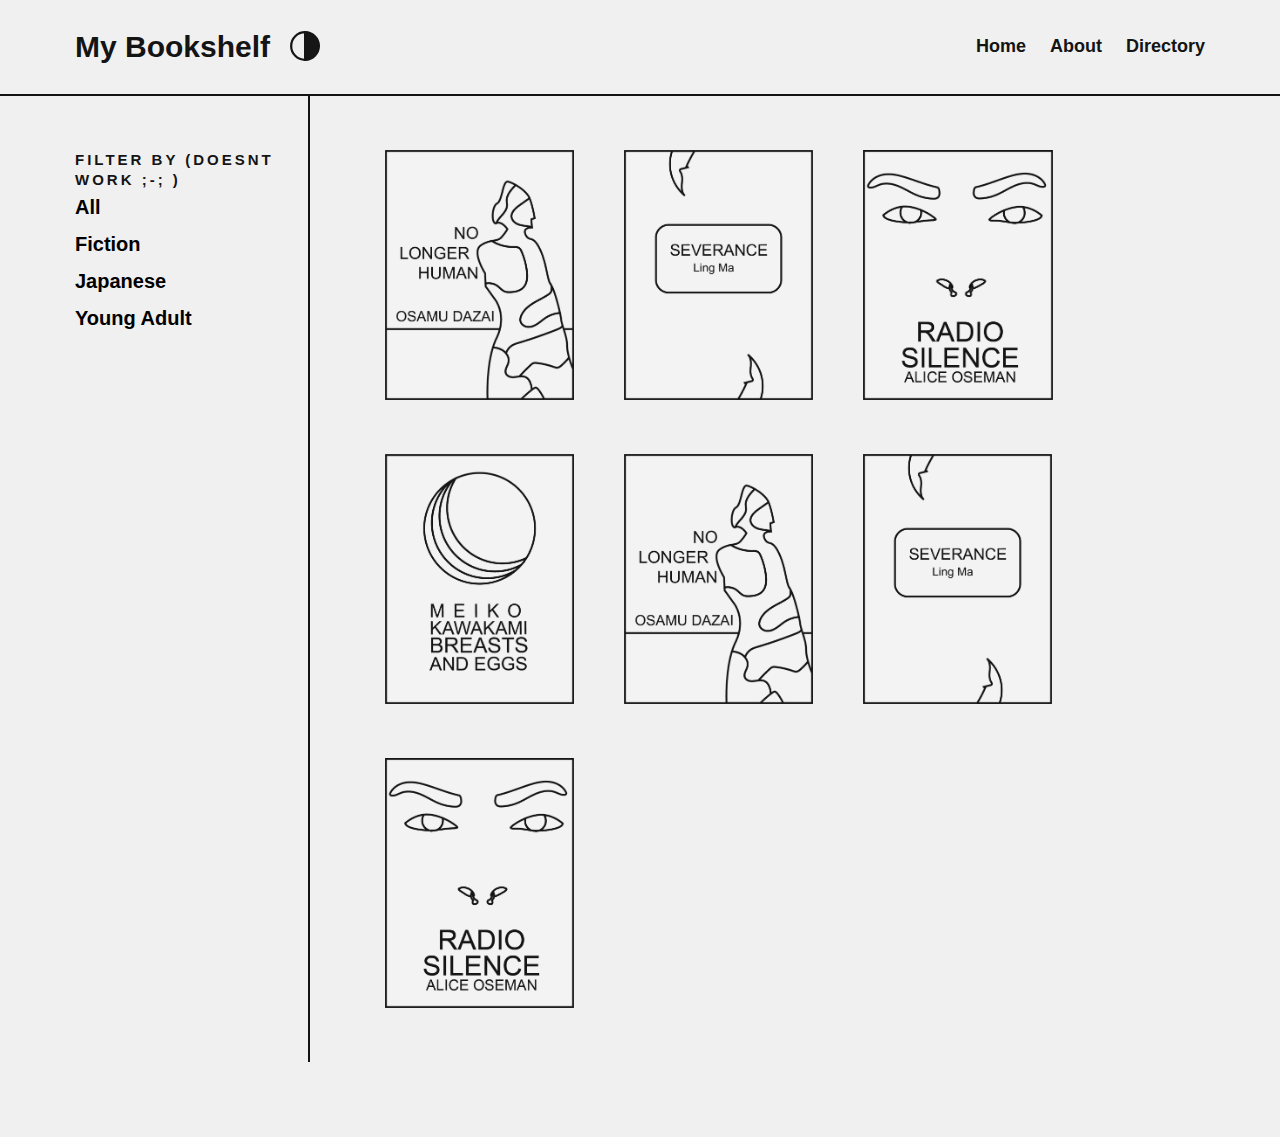
<file: index.html>
<!DOCTYPE html>
<html>
    <head>
        <link rel="stylesheet" type="text/css" href="assets/css/style.css">
    </head>
    <body>
        <header>
            <div class="right">
                <div id="logo"><a href="index.html">My Bookshelf</a></div>
                <button id="toggleButton"><img src="assets/img/dark mode button.svg"></button>
            </div>
            <nav>
                <ul class="nav-links">
                    <li><a href="index.html">Home</a></li>
                    <li><a href="about.html">About</a></li>
                    <li><a href="directory.html">Directory</a></li>
                </ul>
            </nav>
        </header>
        <div class="content">
            <div class="side-bar">
                <div class="title-2">Filter by (doesnt work ;-; )</div>
                <ul class="filter-tags">
                    <li><button class="btn" onclick="filterSelection('all')"> All</button></li>
                    <li><button class="btn" onclick="filterSelection('fiction')">Fiction</button></li>
                    <li><button class="btn" onclick="filterSelection('japanese')">Japanese</button></li>
                    <li><button class="btn" onclick="filterSelection('YA')">Young Adult</button></li>
                </ul>
            </div>
            <div class="main-bar">
                <div class="book japanese">
                    <a href = "no longer human.html"><img src="assets/img/no longer human.png" alt="no longer human cover"></a>
                </div>
                <div class="book fiction">
                    <a href = "no longer human.html"><img src="assets/img/severance.png" alt="severance cover"></a>
                </div>
                <div class="book fiction YA">
                    <a href = "no longer human.html"><img src="assets/img/radio silence.png" alt="radio silence cover"></a>
                </div>
                <div class="book japanese">
                    <a href = "no longer human.html"><img src="assets/img/breast and eggs.png" alt="breast and eggs cover"></a>
                </div>
                <div class="book">
                    <a href = "no longer human.html"><img src="assets/img/no longer human.png" alt="no longer human cover"></a>
                </div>
                <div class="book fiction">
                    <a href = "no longer human.html"><img src="assets/img/severance.png" alt="severance cover"></a>
                </div>
                <div class="book fiction YA">
                    <a href = "no longer human.html"><img src="assets/img/radio silence.png" alt="radio silence cover"></a>
                </div>
            </div>
        </div>
        <script src="assets/js/script.js"></script>
    </body>
</html>
</file>
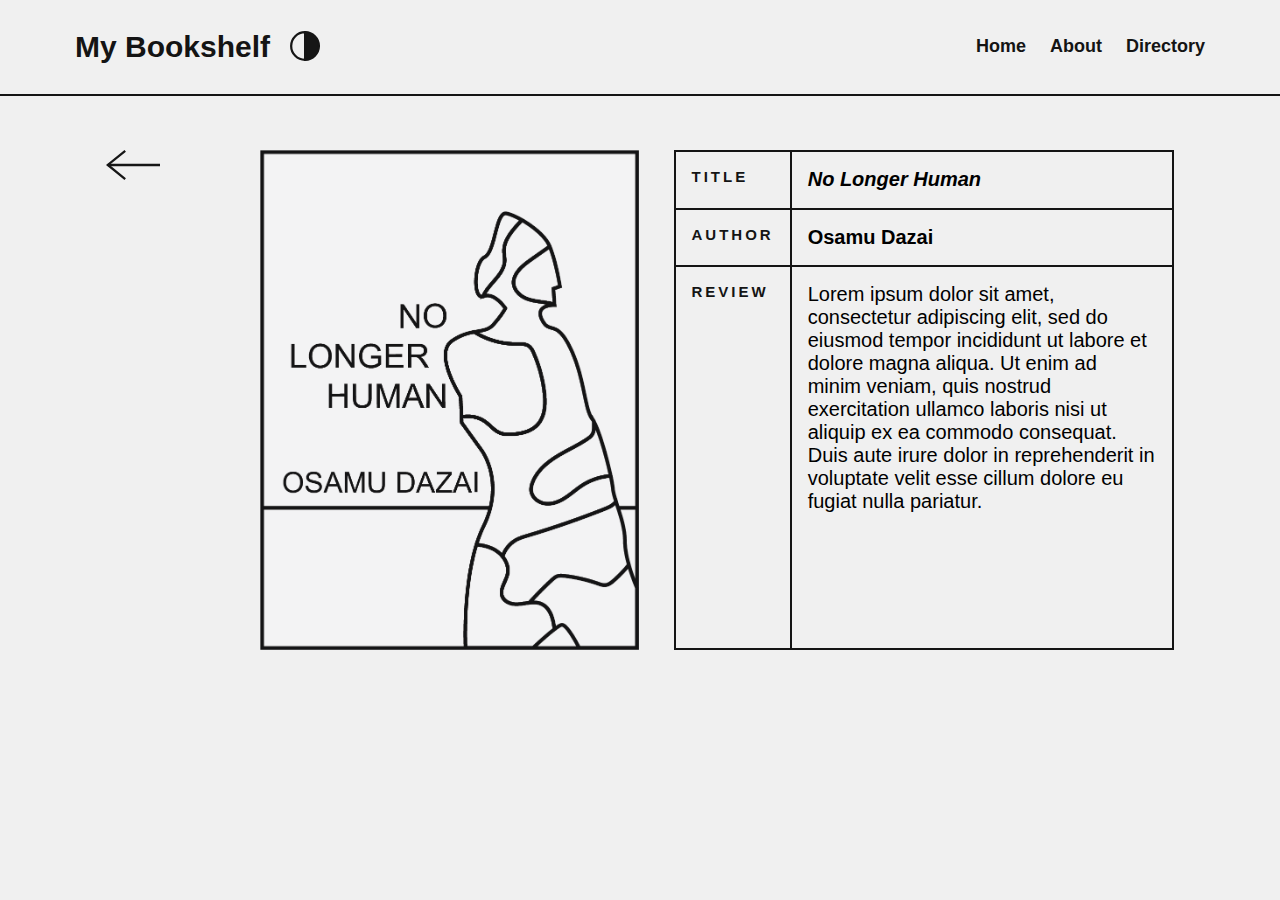
<file: no longer human.html>
<!DOCTYPE html>
<html>
    <head>
        <link rel="stylesheet" type="text/css" href="assets/css/book.css">
    </head>
    <body>
        <header>
            <div class="right">
                <div id="logo"><a href="index.html">My Bookshelf</a></div>
                <button id="toggleButton"><img src="assets/img/dark mode button.svg"></button>
            </div>
            <nav>
                <ul class="nav-links">
                    <li><a href="index.html">Home</a></li>
                    <li><a href="about.html">About</a></li>
                    <li><a href="directory.html">Directory</a></li>
                </ul>
            </nav>
        </header>
        <div class="content">
            <div class="arrow"><a href="index.html"><img src="assets/img/arrow.svg" alt="back arrow"></a></div>
            <div class="cover"><img src="assets/img/no longer human.png" alt="no longer human cover"></div>
            <table id="description">
                <tr>
                    <th>Title</th>
                    <td><b><i>No Longer Human</i></b></td>
                </tr>
                <tr>
                    <th>Author</th>
                    <td><b>Osamu Dazai</b></td>
                </tr>
                <tr>
                    <th>Review</th>
                    <td>Lorem ipsum dolor sit amet, consectetur adipiscing elit, sed do eiusmod tempor incididunt ut labore et dolore magna aliqua. Ut enim ad minim veniam, quis nostrud exercitation ullamco laboris nisi ut aliquip ex ea commodo consequat. Duis aute irure dolor in reprehenderit in voluptate velit esse cillum dolore eu fugiat nulla pariatur. <br><br><br><br><br><br></td>
                </tr>
            </table>
        </div>
        <script src="assets/js/script.js"></script>
    </body>
</html>
</file>
<file: assets/css/style.css>
body {
    margin: auto;
    background: #F0F0F0;
    color: #141414;
}
html {
    overflow-y: scroll;
  }
ul { 
    padding:0; 
    margin: 0 
}
header {
    width: 100%;
    background: #F0F0F0;
    display: flex;
    justify-content: space-between;
    align-items: center;
    padding-top: 30px;
    padding-bottom: 30px;
    border-bottom: 2px solid #141414;
    position: fixed;
}
.right {
    display: flex;
}
.right img {
    height: 30px;
    padding-left: 20px;
}
nav li {
    list-style: none;
    display: inline-block;
    padding-left: 20px;
    font-family: "Arial", sans-serif;
    font-weight: 700;
    color: #141414;
    font-size: 18px;
}
nav a {
    text-decoration: none;
    color: #141414;
}
nav li::after {
    content: "";
    transition: 0.2s all ease-in-out;
    background: repeat 0 0 #141414;
    display: block;
    height: 2px;
    width: 0;
}
nav li:hover::after {
    width: 100%;
}
nav {
    padding-right: 75px;
    z-index: 1;
}
#logo a {
    font-family: "Arial", sans-serif;
    font-weight: 700;
    font-size: 30px;
    padding-left: 75px;
    text-decoration: none;
    color: #141414;
}
.content {
    display: flex;
    padding: 75px;
    justify-content: space-between;
}
.side-bar {
    padding-right: 25px;
    padding-top: 75px;
    width: 400px;
    border-right: 2px solid #141414;
}
.title-2 {
    font-family: "Arial", sans-serif;
    font-weight: 700;
    font-size: 15px;
    text-transform: uppercase;
    letter-spacing: 3px;
    color: #141414;
    line-height: 20px;
}
.filter-tags li {
    list-style: none;
    padding-bottom: 0px;
}
.filter-tags button{
    font-family: "Arial", sans-serif;
    font-weight: 700;
    font-size: 20px;
    line-height: 35px;
    padding: 0px;
}
.filter-tags button::after {
    content: "";
    transition: 0.2s all ease-in-out;
    background: repeat 0 0 #141414;
    display: block;
    height: 2px;
    width: 0;
}
.filter-tags button:hover::after {
    width: 100%;
}
button {
    display: inline-block;
    border: hidden;
    padding: 0;
    margin: 0;
    text-decoration: none;
    background: none;
    cursor: pointer;
}

.main-bar {
    display: flex;
    flex-wrap: wrap;
    padding-top: 75px;
    padding-left: 25px;
}
.main-bar::after {
    content: "";
    flex: auto;
}
.book img{
    height: 250px;
    margin-left: 50px;
    margin-bottom: 50px;
    z-index: -1;
    transition: 0.175s all ease-in-out; 
}
.book img:hover{
    transform: scale(1.05); 
}
.dark-mode-body {
    background: #a5a5a5;
}
.dark-mode-lines {
    border-bottom: 2px solid #F0F0F0;
}
#toggleButton {
    transition: 0.1s all ease-in-out; 
}
#toggleButton:hover {
    transform: scale(1.1); 
}
.show {
    display: block;
  }
</file>
<file: assets/css/book.css>
body {
    margin: auto;
    background: #F0F0F0;
}
html {
    overflow-y: scroll;
  }
ul { 
    padding:0; 
    margin: 0 
}
header {
    width: 100%;
    background: #F0F0F0;
    display: flex;
    justify-content: space-between;
    align-items: center;
    padding-top: 30px;
    padding-bottom: 30px;
    border-bottom: 2px solid #141414;
    position: fixed;
}
.right {
    display: flex;
}
.right img {
    height: 30px;
    padding-left: 20px;
}
nav li {
    list-style: none;
    display: inline-block;
    padding-left: 20px;
    font-family: "Arial", sans-serif;
    font-weight: 700;
    color: #141414;
    font-size: 18px;
}
nav a {
    text-decoration: none;
    color: #141414;
}
nav {
    padding-right: 75px;
}
#logo a {
    font-family: "Arial", sans-serif;
    font-weight: 700;
    font-size: 30px;
    padding-left: 75px;
    text-decoration: none;
    color: #141414;
}
#toggle-dark-light {
    height: 10px;
}
.content {
    display: flex;
    padding: 75px;
    padding-top: 150px;
    justify-content: center;
}
table {
    border-collapse: collapse;
    width: 500px;
    height: 500px;
}
td, th {
    border: 2px solid #141414;
    padding: 1rem;
    text-align: left;
    font-family: "Arial", sans-serif;
    vertical-align: top;
}
th {
    font-size: 15px;
    text-transform: uppercase;
    letter-spacing: 3px;
    color: #141414;
    font-weight: 700;
}
td {
    font-size: 20px;
}
.cover img {
    height: 500px;
    padding-right: 35px;
}
.arrow img {
    height: 30px; 
    padding-right: 100px;
    transition: 0.1s all ease-in-out; 
}
.arrow img:hover {
    transform: scale(1.1); 
}
button {
    display: inline-block;
    border: none;
    padding: 0;
    margin: 0;
    text-decoration: none;
    background: none;
    cursor: pointer;
}
.dark-mode-body {
    background: #a5a5a5;
}
.dark-mode-lines {
    border-bottom: 2px solid #F0F0F0;
}
#toggleButton {
    transition: 0.1s all ease-in-out; 
}
#toggleButton:hover {
    transform: scale(1.1); 
}
nav li::after {
    content: "";
    transition: 0.2s all ease-in-out;
    background: repeat 0 0 #141414;
    display: block;
    height: 2px;
    width: 0;
}
nav li:hover::after {
    width: 100%;
}
p {
    font-family: "Arial", sans-serif;
    font-weight: 700;
    font-size: 30px;
    padding-left: 75px;
    text-decoration: none;
    color: #141414;
}
</file>
